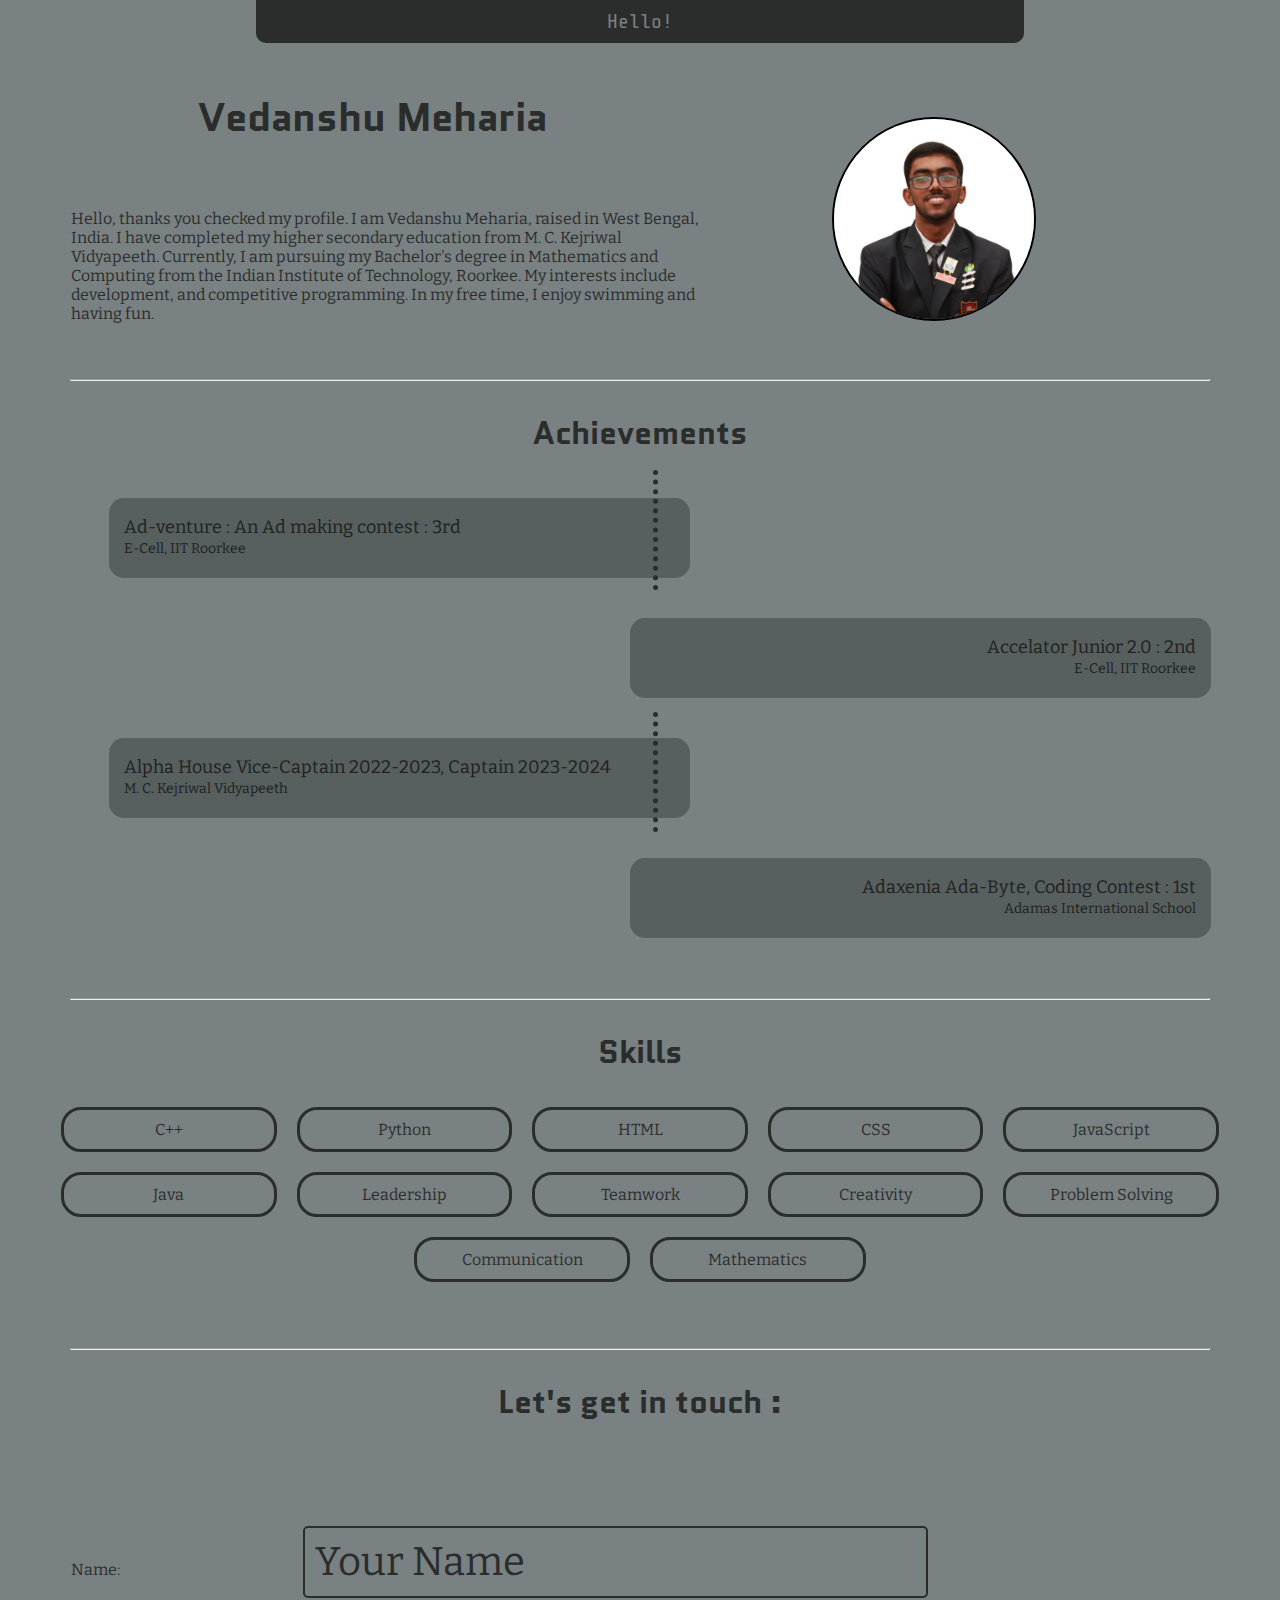
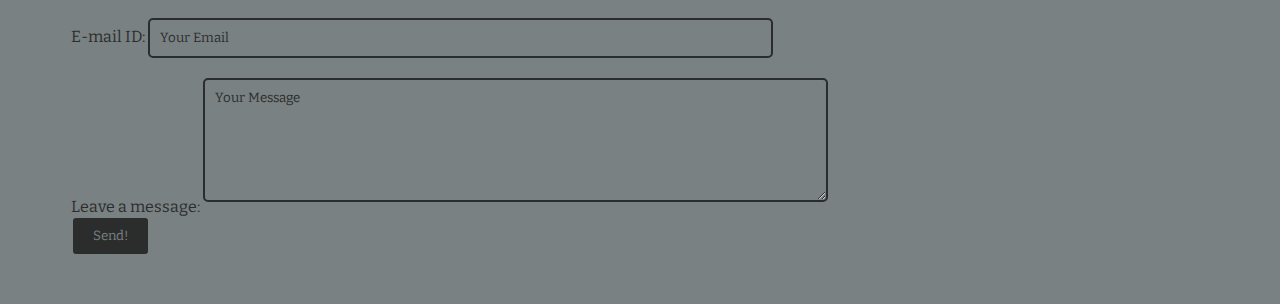
<file: Week-1/Portfolio/index.html>
<!DOCTYPE html>
<html lang="en">
<head>
    <meta charset="UTF-8">
    <meta name="viewport" content="width=device-width, initial-scale=1.0">
    <title>My Portfolio</title>
    <link rel="preconnect" href="https://fonts.googleapis.com">
    <link rel="preconnect" href="https://fonts.gstatic.com" crossorigin>
    <link href="https://fonts.googleapis.com/css2?family=Bitter:ital,wght@0,100..900;1,100..900&family=Share+Tech+Mono&display=swap" rel="stylesheet">
    <link rel="preconnect" href="https://fonts.googleapis.com">
    <link rel="preconnect" href="https://fonts.gstatic.com" crossorigin>
    <link href="https://fonts.googleapis.com/css2?family=Bitter:ital,wght@0,100..900;1,100..900&family=Quantico:ital,wght@0,400;0,700;1,400;1,700&family=Share+Tech+Mono&display=swap" rel="stylesheet">
    <link rel="stylesheet" href="styles.css">
</head>
<body>
    <div id="div1"><p>Hello!</p></div>
    <h1 id="name" class="headings">Vedanshu Meharia</h1>
    <div id="info"><p>Hello, thanks you checked my profile. I am Vedanshu Meharia, raised in West Bengal, India. I have completed my higher secondary education from M. C. Kejriwal Vidyapeeth. 
    Currently, I am pursuing my Bachelor's degree in Mathematics and Computing from the Indian Institute of Technology, Roorkee. My interests include development, and competitive programming. In my free time, I enjoy swimming and having fun.
    </p></div>
    <img src="image.jpg" id="profile_photo">
    <hr>
    <div>
        <h1 id="Adv" class ="headings">Achievements</h1>
        <ul>
            <li class="l">
                <p class="point">Ad-venture : An Ad making contest : 3rd</p>
                <p class="sub-point">E-Cell, IIT Roorkee</p>
            </li>
            <div class="vert_line" id="vl1"></div>
            <li class="r">
                <p class="point">Accelator Junior 2.0 : 2nd</p>
                <p class="sub-point">E-Cell, IIT Roorkee</p>
            </li>
            <li class="l">
                <p class="point">Alpha House Vice-Captain 2022-2023, Captain 2023-2024</p>
                <p class="sub-point">M. C. Kejriwal Vidyapeeth</p>
            </li>
            <div class="vert_line" id="vl2"></div>
            <li class="r">
                <p class="point">Adaxenia Ada-Byte, Coding Contest : 1st</p>
                <p class="sub-point">Adamas International School</p>
            </li>
        </ul>
    </div>
    <hr>
    <div>
        <h1 id="skills" class="headings">Skills</h1>
        <ul class="skill-list">
            <li class="skill">C++</li>
            <li class="skill">Python</li>
            <li class="skill">HTML</li>
            <li class="skill">CSS</li>
            <li class="skill">JavaScript</li>
            <li class="skill">Java</li>
            <li class="skill">Leadership</li>
            <li class="skill">Teamwork</li>
            <li class="skill">Creativity</li>
            <li class="skill">Problem Solving</li>
            <li class="skill">Communication</li>
            <li class="skill">Mathematics</li>
        </ul>
    </div>
    <hr>
    <div>
        <h1 id="contact" class="headings">Let's get in touch :</h1>
        <form>
            <label for="name">Name:</label>
            <input type="text" id="name" placeholder="Your Name"><br>
            <label for="EmailID">E-mail ID:</label>
            <input type="email" id="EmailID" placeholder="Your Email"><br>
            <label for="message">Leave a message:</label>
            <textarea id="message" placeholder="Your Message"></textarea><br>
            <button type="submit">Send!</button>
        </form>
    </div>
    <!-- <div>
        <h1>Check me out :</h1>      <a href="https://www.linkedin.com/in/vedanshu-meharia"><img src="linkedin.png" alt="LinkedIn Logo" width="30" height="30"></a>
        <a href="https://github.com/Verkan39"><img src="github.png" alt="GitHub Logo" width="30" height="30"></a>
    </div> -->
</body>
</html>
</file>
<file: Week-1/Portfolio/styles.css>
html{
    scroll-behavior: smooth;
}
body{
    background-color: rgb(122, 129, 130);
    display: flex;
    flex-direction: column;
}
main{
    flex: 1;
}
.headings{
    font-family: "Quantico", sans-serif;
    color: rgb(43, 45, 45);
    text-align: center;
}
#div1{
    width:60%;
    height: auto;
    background-color: rgb(43, 45, 45);
    position: absolute;
    top:0%;
    left:20%;
    text-align: center;
    color:  rgb(122, 129, 130);
    font-family: "Share Tech Mono", monospace;
    border-radius: 0px 0px 10px 10px;
}
#div1 p{
    font-size: 20px;
    margin: 10px 0px;
}
#name{
    text-align: left;
    color: rgb(43, 45, 45);
    margin-top: 80px;
    margin-left: 15%;
    font-size: 40px;
}
#info{
    width: 50%;
    margin-left: 5%;
    margin-top: 20px;
    font-family: 'Bitter', serif;
    color: rgb(43, 45, 45);
}
hr{
    margin-top: 40px;
    width:90%;
    color:rgb(43, 45, 45);
}
ul{
    list-style-type: none;
}
.point{
    margin-bottom: 0px;
    font-size: 18px;
}
.sub-point{
    margin-top: 2px;
    font-size: 14px;
}
.l,.r{
    width: 45%;
    height: 80px;
    background-color: rgb(103, 105, 105);
    background-color: rgb(87, 95, 95);
    color: rgb(32, 33, 33);
    border-radius: 15px;
    padding-left: 15px;
    padding-right: 15px;
    font-family: 'Bitter', serif;
}
.l{
    float: left;
    margin: 20px 5%;
    text-align: left;
}
.r{
    float: right;
    margin: 20px 5%;
    text-align: right;
}
#profile_photo{
    display: block;
    width: 200px;
    height: 200px;
    border-radius: 50%;
    object-fit: cover;
    position: absolute;
    top:13%;
    left:65%;
    border-width: 2px; border-color: black; border-style: solid;
}
.vert_line{
    border-left: 5px dotted rgb(43, 45, 45);
    height: 120px;
}
#vl1{
    position: absolute;
    top: 470px;
    left: 51%;
}
#vl2{
    position: absolute;
    top: 712px;
    left: 51%;
}
.skill-list, .nav-menu{
    list-style: none;
    display: flex;
    justify-content: center;
    flex-wrap: wrap;
    padding: 0;
}
.nav-menu{
    gap: 35px;
}
.nav-menu li a{
    text-decoration: none;
    color: rgb(87, 95, 95);
    font-size: 14px;
    transition: all 0.3s ease;
}
.nav-menu li a:hover{
    color: rgb(43, 45, 45);
    font-weight: bold;
    background-color:rgb(87, 95, 95) ;
    height: auto;
    width: auto;
    padding: 5px;
    border-radius: 5px;
}
.skill{
    width: 15%;
    height: auto;
    border: 3px solid rgb(43, 45, 45);
    border-radius: 20px;
    padding: 10px;
    text-align: center;
    position: relative;
    display: inline-block;
    margin: 10px;
    font-family: 'Bitter', serif;
    color: rgb(43, 45, 45);
}
.top img{
    width: 40px;
    height: auto;
}
.top{
    position: fixed;
    bottom: 16px;
    right: 16px;
    transition: opacity 0.4s ease;
    opacity:0;
    pointer-events: none;
}
.top.active{
    opacity: 1;
    pointer-events: auto;
}
footer{
    text-align: center;
    background-color: rgb(43, 45, 45);
    width: 60%;
    margin:0%;
    margin-left:20%;
    color:  rgb(122, 129, 130);
    font-family: "Share Tech Mono", monospace;
    border-radius: 10px 10px 0px 0px;
}
form{
    margin-left: 5%;
    margin-top: 20px;
    margin-bottom: 40px;
    font-family: 'Bitter', serif;
    color: rgb(43, 45, 45);
}
input{
    width: 50%;
    padding: 10px;
    margin: 10px 0px;
    border-radius: 5px;
    background-color: rgb(122, 129, 130);
    border: 2px solid rgb(43, 45, 45);
    color: rgb(43, 45, 45);
    font-family: 'Bitter', serif;
}
input::placeholder{
    color: rgb(43, 45, 45);
}
textarea{
    width: 50%;
    height: 100px;
    padding: 10px;
    margin: 10px 0px;
    border-radius: 5px;
    background-color: rgb(122, 129, 130);
    border: 2px solid rgb(43, 45, 45);
    color: rgb(43, 45, 45);
    font-family: 'Bitter', serif;
}
textarea::placeholder{
    color: rgb(43, 45, 45);
}
button{
    background-color: rgb(43, 45, 45);
    color: rgb(122, 129, 130);
    padding: 10px 20px;
    border: 2px solid rgb(122, 129, 130);
    border-radius: 5px;
    font-family: 'Bitter', serif;
    cursor: pointer;
    transition: all 0.3s ease;
}
button:hover{
    background-color: rgb(122, 129, 130);
    color:rgb(43, 45, 45);
    border: 2px solid rgb(43, 45, 45);
    box-shadow: 5px 5px 10px rgba(0,0,0,0.2);
}
.modal{
    background-color: rgba(122, 129, 130,0.5);
    opacity: 0;
    transition: all 0.3s ease-in-out;
    display:flex;
    justify-content: center;
    align-items: center;
    position: fixed;
    pointer-events: none;
    top: 0;
    left: 0;
    right: 0;
    bottom: 0;
}
.modal.open{
    opacity: 1;
    pointer-events: auto;
}
.popup{
    background-color: rgb(43, 45, 45);
    color: rgb(122, 129, 130);
    padding: 20px;
    border-radius: 10px;
    text-align: center;
    font-family: 'Bitter', serif;
}
.social-icon{
    width: 30px;
    height: auto;
    vertical-align: middle;
    margin-right: 8px;
}
#socials{
    /* display: flex; */
    position: absolute;
    top:210%;
    left: 60%;
    gap: 40px;
    margin-top: 20px;
    margin-bottom: 40px;
    font-family: 'Bitter', serif;
    color: rgb(43, 45, 45);
}
#socials a{
    text-decoration: none;
    color: rgb(43, 45, 45);
    font-size: 18px;
    margin-right: 20px;
    transform: all 0.5s ease;
}
#socials a:hover{
    text-decoration: underline;
}
</file>
